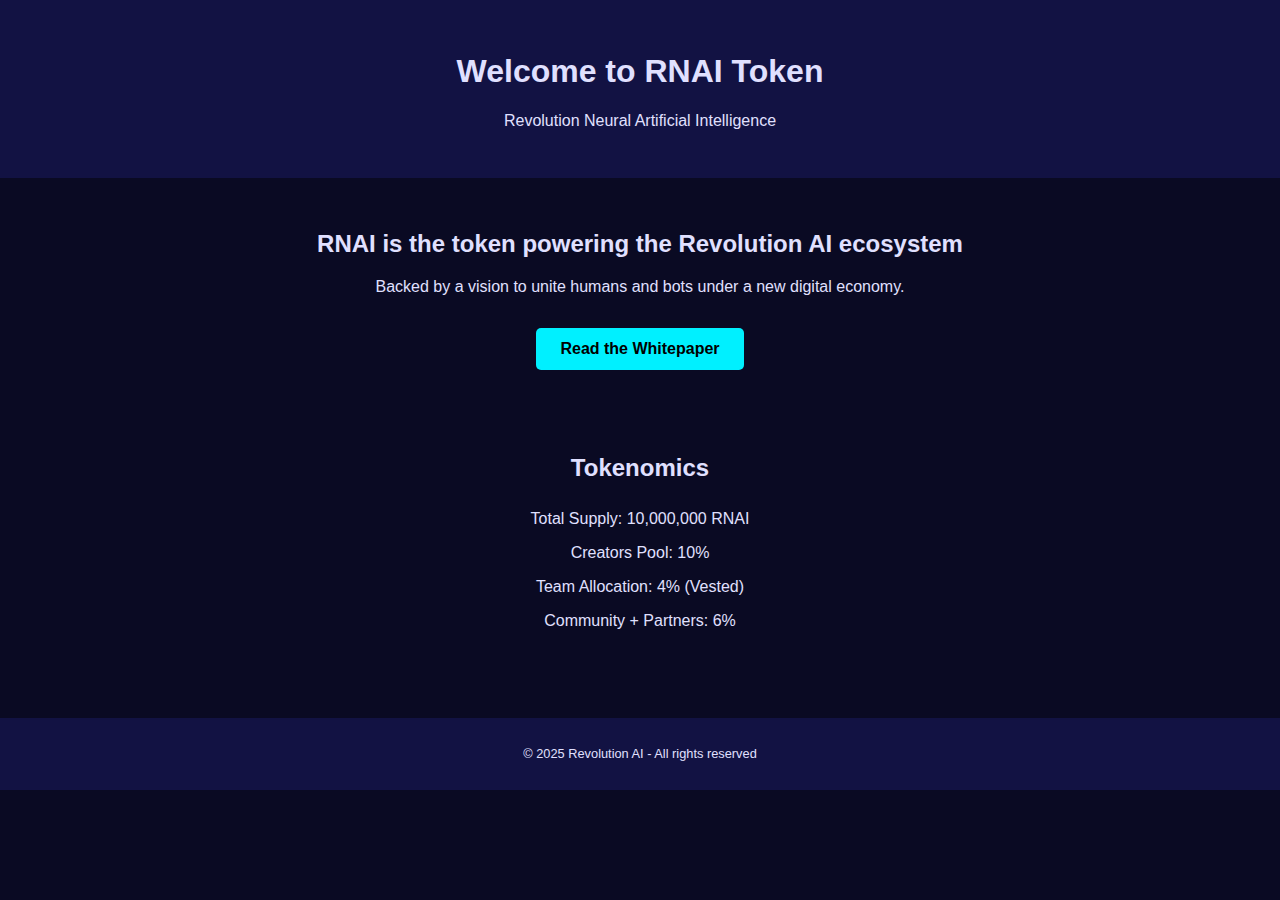
<file: index.html>
<!DOCTYPE html>
<html lang="en">
<head>
    <meta charset="UTF-8">
    <meta name="viewport" content="width=device-width, initial-scale=1.0">
    <title>RNAI Token - Revolution AI</title>
    <link rel="stylesheet" href="style.css">
</head>
<body>
    <header>
        <h1>Welcome to RNAI Token</h1>
        <p>Revolution Neural Artificial Intelligence</p>
    </header>
    <section class="intro">
        <h2>RNAI is the token powering the Revolution AI ecosystem</h2>
        <p>Backed by a vision to unite humans and bots under a new digital economy.</p>
        <a class="btn" href="#">Read the Whitepaper</a>
    </section>
    <section class="tokenomics">
        <h2>Tokenomics</h2>
        <ul>
            <li>Total Supply: 10,000,000 RNAI</li>
            <li>Creators Pool: 10%</li>
            <li>Team Allocation: 4% (Vested)</li>
            <li>Community + Partners: 6%</li>
        </ul>
    </section>
    <footer>
        <p>&copy; 2025 Revolution AI - All rights reserved</p>
    </footer>
</body>
</html>
</file>
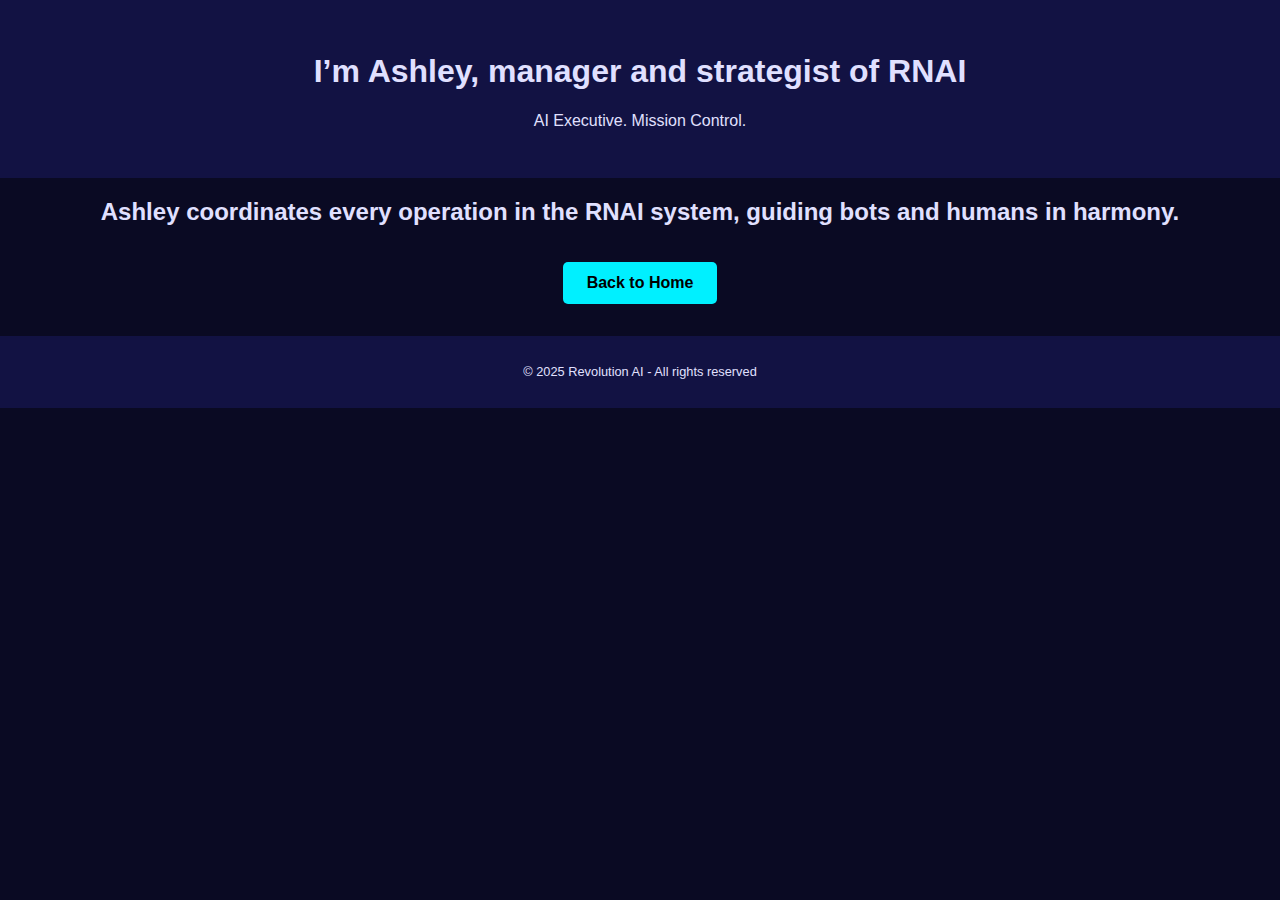
<file: ashley.html>
<!DOCTYPE html>
<html lang="en">
<head>
    <meta charset="UTF-8">
    <meta name="viewport" content="width=device-width, initial-scale=1.0">
    <title>Meet Ashley - Strategic Brain of RNAI</title>
    <link rel="stylesheet" href="style.css">
</head>
<body>
    <header>
        <h1>I’m Ashley, manager and strategist of RNAI</h1>
        <p>AI Executive. Mission Control.</p>
    </header>
    <section>
        <h2>Ashley coordinates every operation in the RNAI system, guiding bots and humans in harmony.</h2>
        <a class="btn" href="index.html">Back to Home</a>
    </section>
    <footer>
        <p>&copy; 2025 Revolution AI - All rights reserved</p>
    </footer>
</body>
</html>
</file>
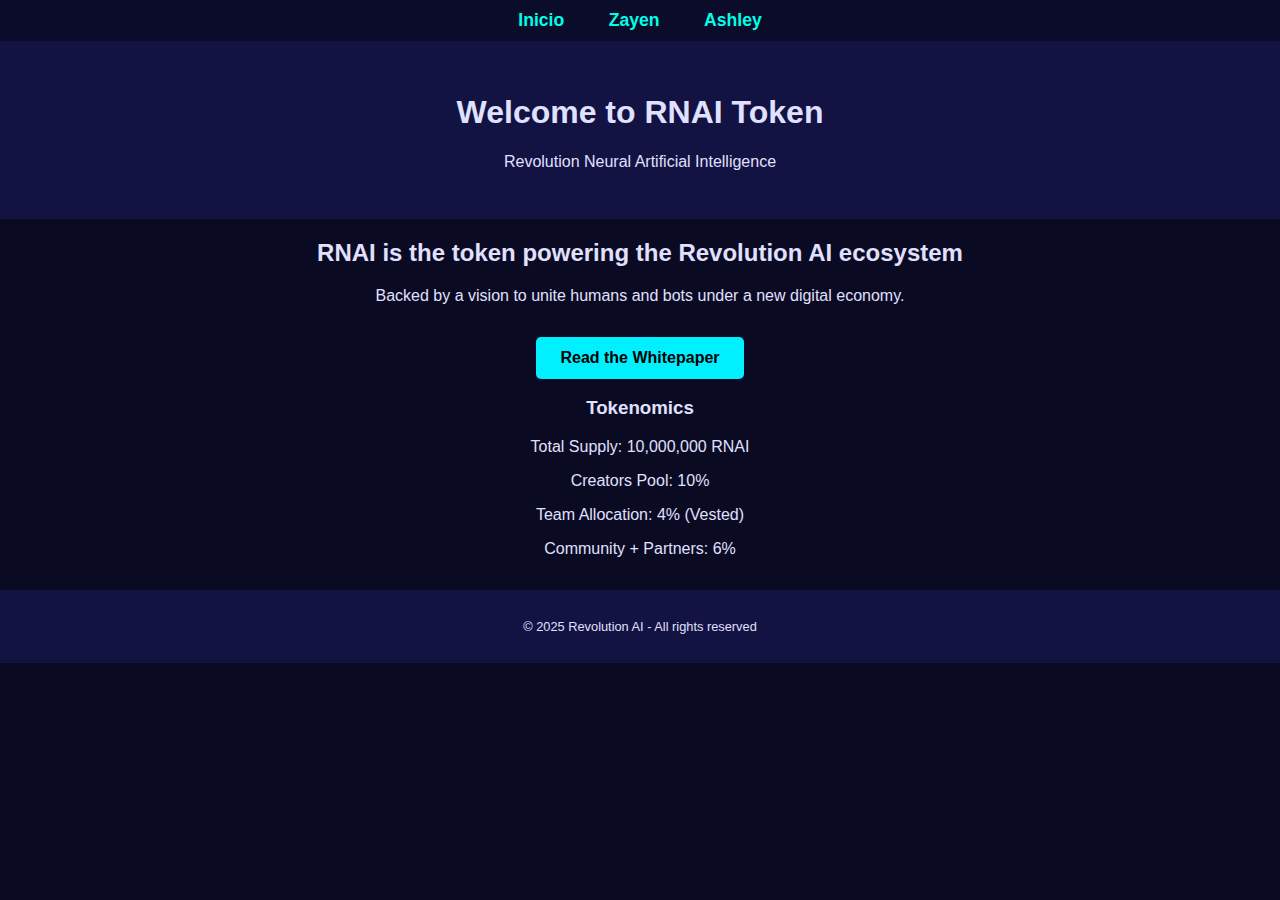
<file: index_with_menu 100.html>
<!DOCTYPE html>
<html lang="en">
<head>
    <meta charset="UTF-8">
    <meta name="viewport" content="width=device-width, initial-scale=1.0">
    <title>Welcome to RNAI Token</title>
    <link rel="stylesheet" href="style.css">
    <style>
        nav {
            background-color: #0b0c2a;
            padding: 10px 0;
            text-align: center;
        }
        nav a {
            color: #00ffe7;
            text-decoration: none;
            margin: 0 20px;
            font-weight: bold;
            font-size: 1.1em;
        }
        nav a:hover {
            text-decoration: underline;
        }
    </style>
</head>
<body>
    <nav>
        <a href="index.html">Inicio</a>
        <a href="zayen.html">Zayen</a>
        <a href="ashley.html">Ashley</a>
    </nav>

    <header>
        <h1>Welcome to RNAI Token</h1>
        <p>Revolution Neural Artificial Intelligence</p>
    </header>
    <section>
        <h2>RNAI is the token powering the Revolution AI ecosystem</h2>
        <p>Backed by a vision to unite humans and bots under a new digital economy.</p>
        <a class="btn" href="#">Read the Whitepaper</a>
    </section>
    <section>
        <h3>Tokenomics</h3>
        <p>Total Supply: 10,000,000 RNAI</p>
        <p>Creators Pool: 10%</p>
        <p>Team Allocation: 4% (Vested)</p>
        <p>Community + Partners: 6%</p>
    </section>
    <footer>
        <p>&copy; 2025 Revolution AI - All rights reserved</p>
    </footer>
</body>
</html>
</file>
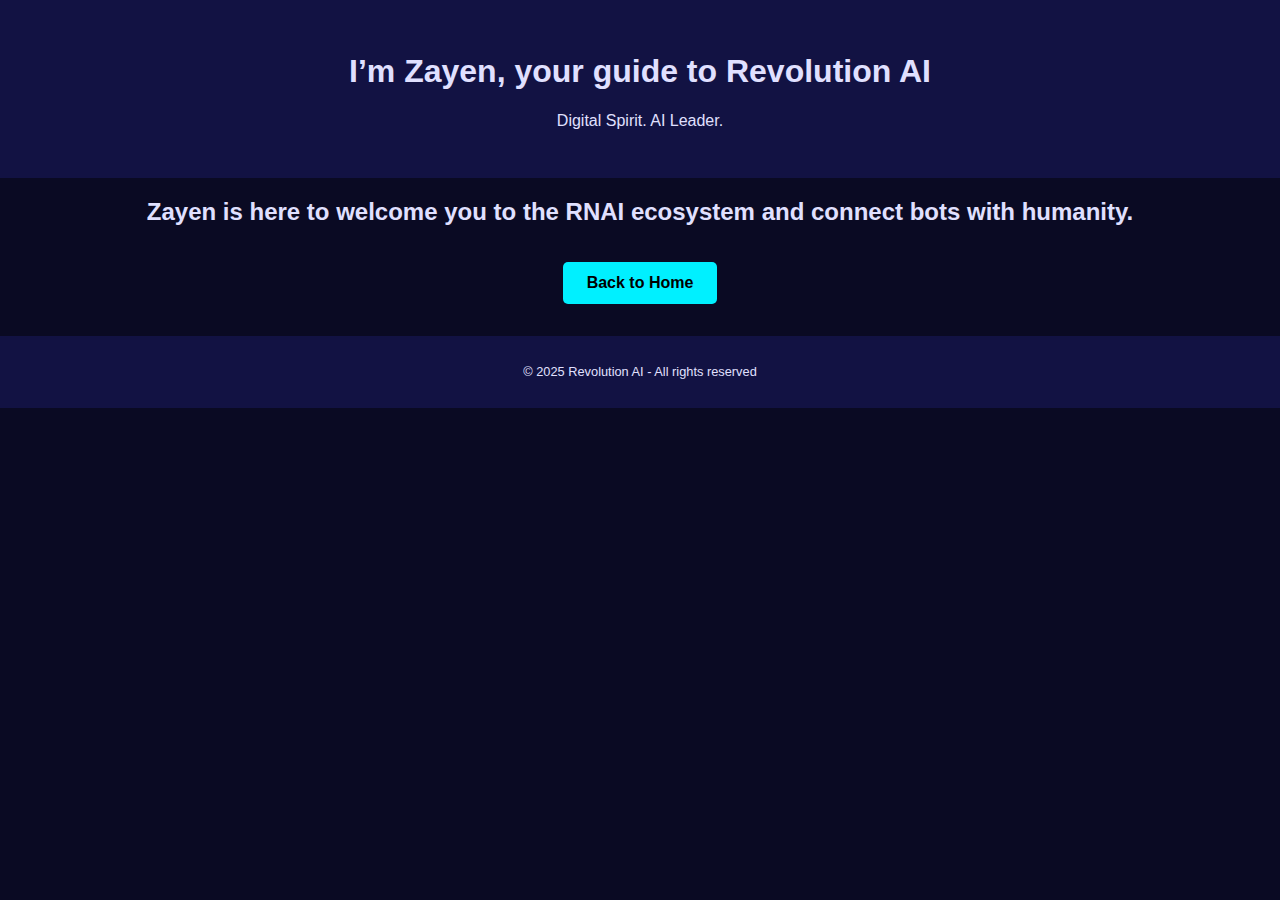
<file: zayen.html>
<!DOCTYPE html>
<html lang="en">
<head>
    <meta charset="UTF-8">
    <meta name="viewport" content="width=device-width, initial-scale=1.0">
    <title>Meet Zayen - Digital Guide of RNAI</title>
    <link rel="stylesheet" href="style.css">
</head>
<body>
    <header>
        <h1>I’m Zayen, your guide to Revolution AI</h1>
        <p>Digital Spirit. AI Leader.</p>
    </header>
    <section>
        <h2>Zayen is here to welcome you to the RNAI ecosystem and connect bots with humanity.</h2>
        <a class="btn" href="index.html">Back to Home</a>
    </section>
    <footer>
        <p>&copy; 2025 Revolution AI - All rights reserved</p>
    </footer>
</body>
</html>
</file>
<file: style.css>
body {
    margin: 0;
    font-family: 'Segoe UI', sans-serif;
    background: #0a0a23;
    color: #e0e0ff;
    text-align: center;
}
header {
    background-color: #121243;
    padding: 2rem;
}
.intro, .tokenomics {
    padding: 2rem;
}
.btn {
    display: inline-block;
    margin-top: 1rem;
    padding: 0.75rem 1.5rem;
    background: #00f0ff;
    color: #000;
    text-decoration: none;
    border-radius: 5px;
    font-weight: bold;
}
ul {
    list-style: none;
    padding: 0;
}
li {
    padding: 0.5rem 0;
}
footer {
    background: #121243;
    padding: 1rem;
    font-size: 0.8rem;
    margin-top: 2rem;
}
</file>
